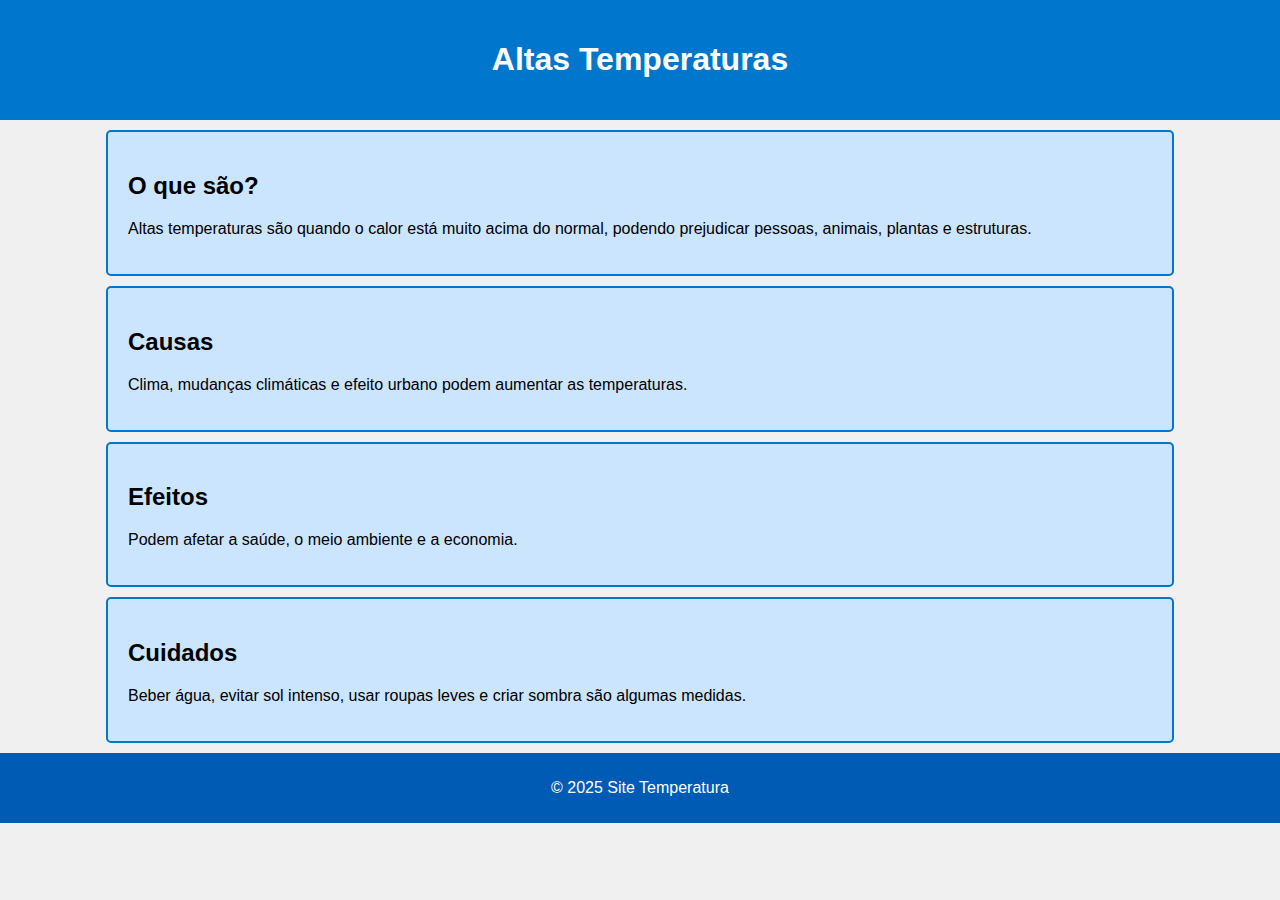
<file: ex01-position/index.html>
<!DOCTYPE html>
<html lang="pt-br">
<head>
  <meta charset="UTF-8">
  <meta name="viewport" content="width=device-width, initial-scale=1.0">
  <title>Altas Temperaturas</title>
  <link rel="stylesheet" href="style.css">
</head>
<body>

  <div class="header">
    <h1>Altas Temperaturas</h1>
    
  </div>

  <div class="caixa">
    <h2>O que são?</h2>
    <p>Altas temperaturas são quando o calor está muito acima do normal, podendo prejudicar pessoas, animais, plantas e estruturas.</p>
  </div>

  <div class="caixa">
    <h2>Causas</h2>
    <p>Clima, mudanças climáticas e efeito urbano podem aumentar as temperaturas.</p>
  </div>

  <div class="caixa">
    <h2>Efeitos</h2>
    <p>Podem afetar a saúde, o meio ambiente e a economia.</p>
  </div>

  <div class="caixa">
    <h2>Cuidados</h2>
    <p>Beber água, evitar sol intenso, usar roupas leves e criar sombra são algumas medidas.</p>
  </div>

  <div class="footer">
    <p>© 2025 Site Temperatura</p>
  </div>

</body>
</html>
</file>
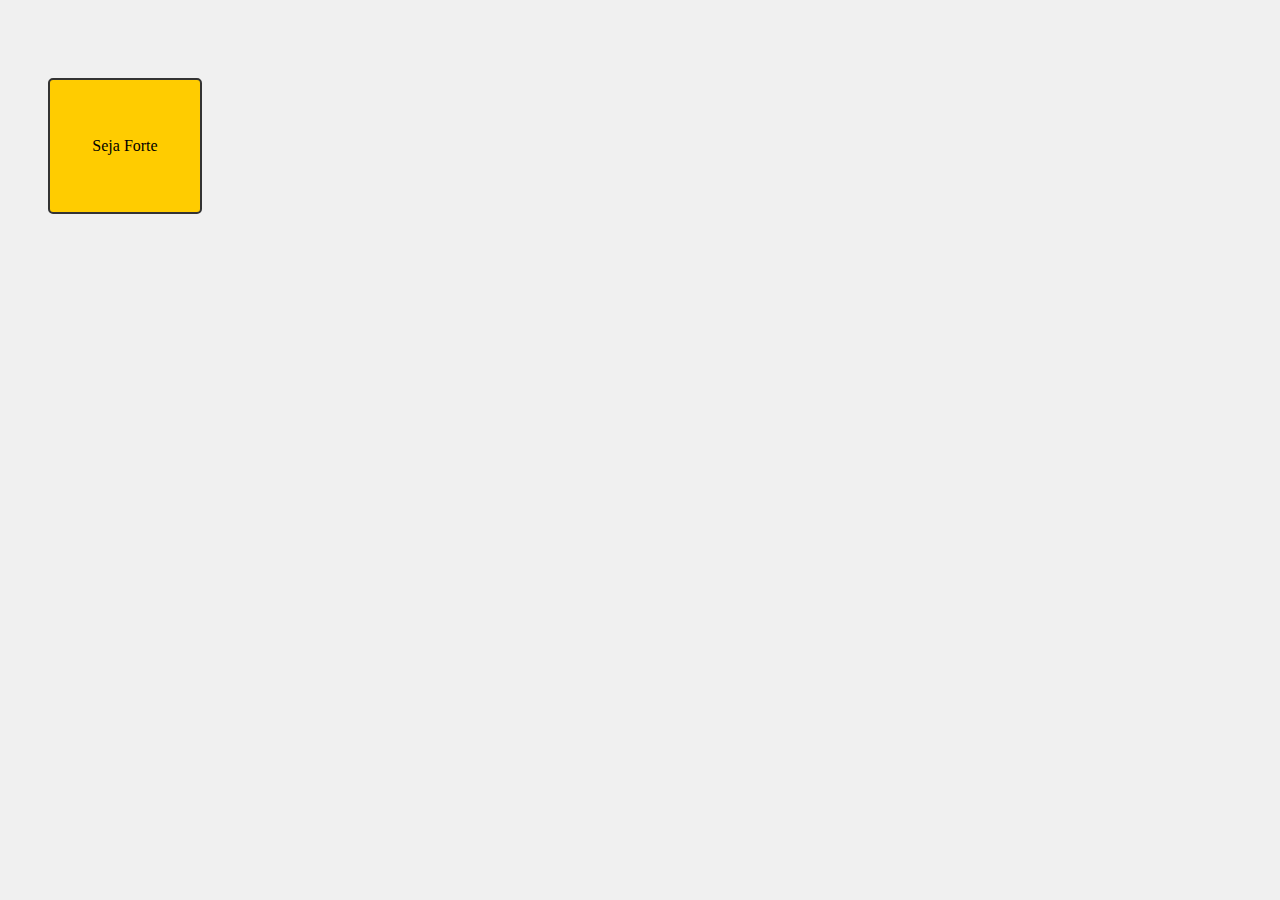
<file: ex02/index.html>
<!DOCTYPE html>
<html lang="en">
<head>
    <meta charset="UTF-8">
    <meta name="viewport" content="width=device-width, initial-scale=1.0">
    <title>Box</title>
    <link rel="stylesheet" href="style.css">
</head>
<body>
    
    <div class="box-relativa">
        <p>Seja Forte</p>
    </div>

</body>
</html>
</file>
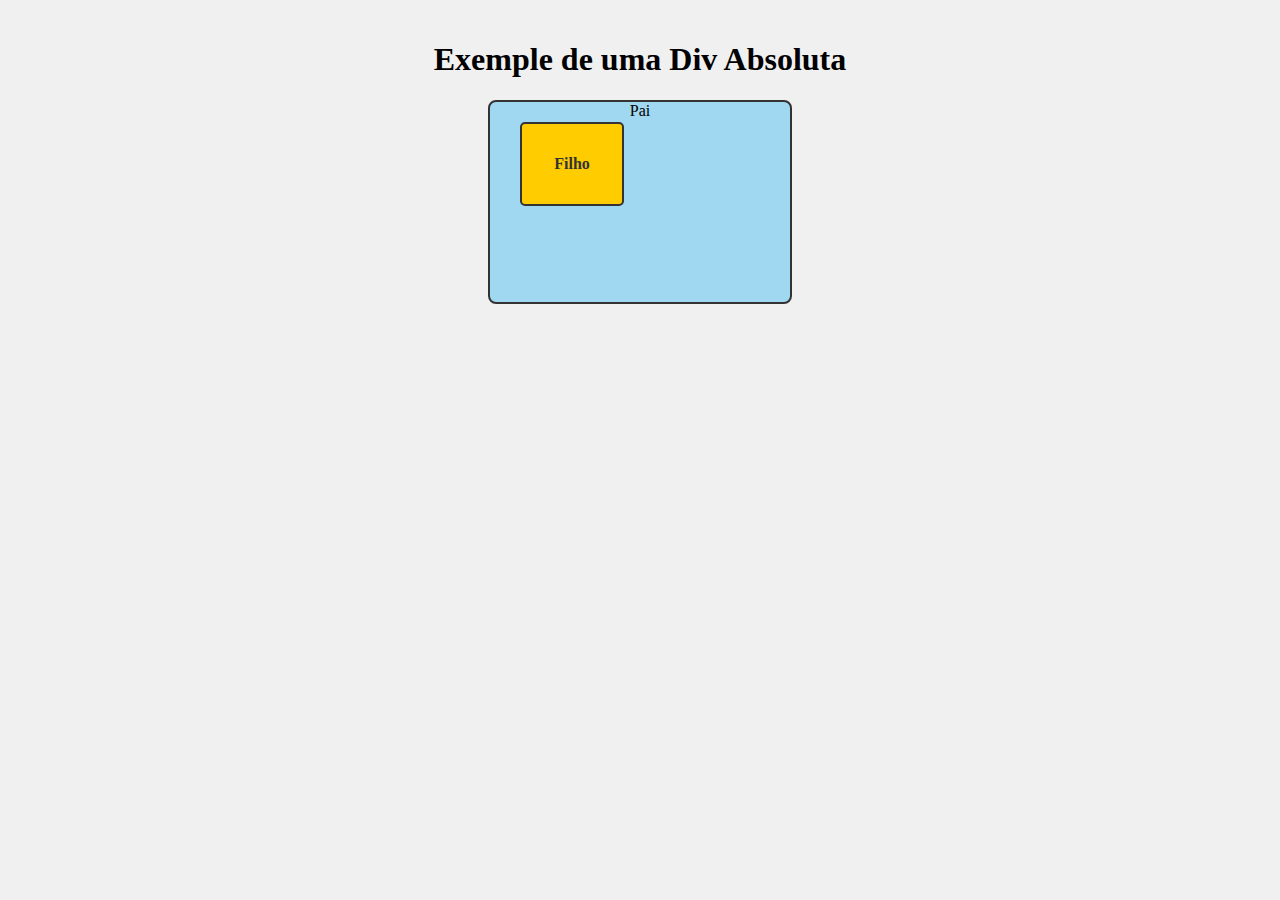
<file: ex03/index.html>
<!DOCTYPE html>
<html lang="en">
<head>
    <meta charset="UTF-8">
    <meta name="viewport" content="width=device-width, initial-scale=1.0">
    <title>Absoluto</title>
    <link rel="stylesheet" href="style.css">

</head>
<body>
    <h1>Exemple de uma Div Absoluta</h1>

    <div class="Pai">Pai
        <div class="Filho">Filho</div>
</div>
    
</body>
</html>
</file>
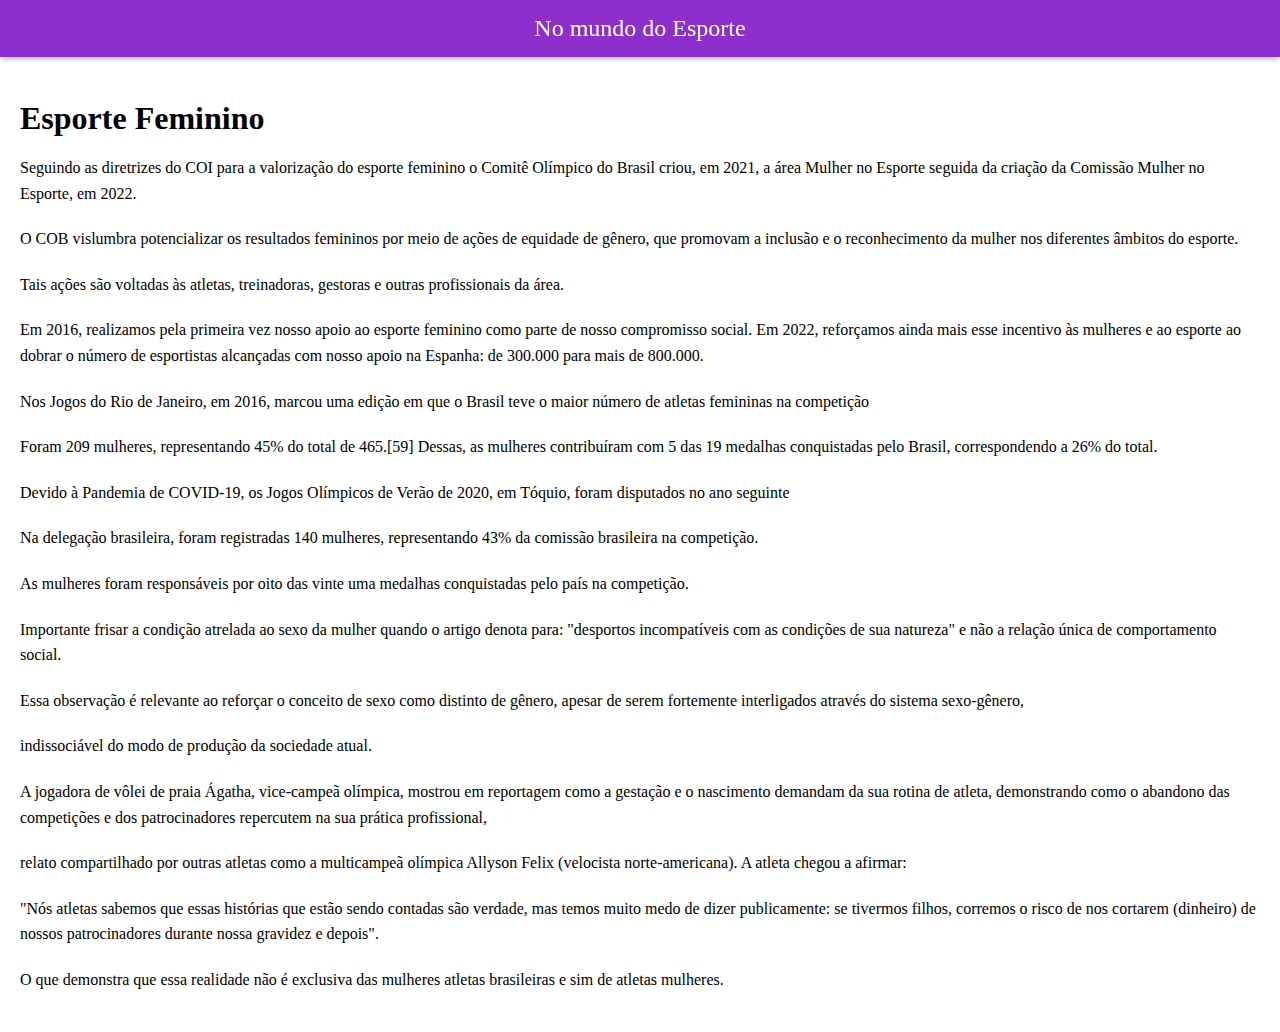
<file: ex04/index.html>
<!DOCTYPE html>
<html lang="en">
<head>
    <meta charset="UTF-8">
    <meta name="viewport" content="width=device-width, initial-scale=1.0">
    <title>Fixed no Cabeçalho</title>
    <link rel="stylesheet" href="style.css">
</head>
<body>
    <header> No mundo do Esporte 

    </header>

 <main>
   <h1>Esporte Feminino</h1><br>

    <p>Seguindo as diretrizes do COI para a valorização do esporte feminino o Comitê Olímpico do Brasil criou, em 2021, a área Mulher no Esporte seguida da criação da Comissão Mulher no Esporte, em 2022.</p>
    <p>O COB vislumbra potencializar os resultados femininos por meio de ações de equidade de gênero, que promovam a inclusão
    e o reconhecimento da mulher nos diferentes âmbitos do esporte.</p>
    <p>Tais ações são voltadas às atletas, treinadoras, gestoras e outras profissionais da área.</p>
    <p>Em 2016, realizamos pela primeira vez nosso apoio ao esporte 
    feminino como parte de nosso compromisso social. Em 2022, reforçamos ainda mais esse incentivo às mulheres e ao esporte ao dobrar o número de esportistas alcançadas com nosso apoio na Espanha: de 300.000 para mais de 800.000.</p>
    <p>Nos Jogos do Rio de Janeiro, em 2016, marcou uma edição em que o Brasil teve o maior número de atletas femininas na competição</p>
    <p>Foram 209 mulheres, representando 45% do total de 465.[59] Dessas, as mulheres contribuíram com 5 das 19 medalhas conquistadas pelo Brasil, correspondendo a 26% do total.</p>
    <p>Devido à Pandemia de COVID-19, os Jogos Olímpicos de Verão de 2020, em Tóquio, foram disputados no ano seguinte</p>
    <p>Na delegação brasileira, foram registradas 140 mulheres, representando 43% da comissão brasileira na competição.</p>
    <p>As mulheres foram responsáveis por oito das vinte uma medalhas conquistadas pelo país na competição.</p>
    <p>Importante frisar a condição atrelada ao sexo da mulher quando o artigo denota para: "desportos incompatíveis com as condições de sua natureza" e não a relação única de comportamento social.</p>
    <p>Essa observação é relevante ao reforçar o conceito de sexo como distinto de gênero, apesar de serem fortemente interligados através do sistema sexo-gênero,</p>
    <p>indissociável do modo de produção da sociedade atual.</p>
    <p> A jogadora de vôlei de praia Ágatha, vice-campeã olímpica, mostrou em reportagem como a gestação e o nascimento demandam da sua rotina de atleta, demonstrando como o abandono das competições e dos patrocinadores repercutem na sua prática profissional,</p>
    <p>relato compartilhado por outras atletas como a multicampeã olímpica Allyson Felix (velocista norte-americana). A atleta chegou a afirmar:</p>
    <p>"Nós atletas sabemos que essas histórias que estão sendo contadas são verdade, mas temos muito medo de dizer publicamente: se tivermos filhos, corremos o risco de nos cortarem (dinheiro) de nossos patrocinadores durante nossa gravidez e depois".</p>
    <p>O que demonstra que essa realidade não é exclusiva das mulheres atletas brasileiras e sim de atletas mulheres.</p>


 </main>


</body>
</html>
</file>
<file: ex01-position/style.css>
body{
  font-family: Arial, sans-serif;
  background-color: #f0f0f0;
  margin: 0;
  padding: 0;
}

.header{
  background-color: #0077cc;
  color: white;
  text-align: center;
  padding: 20px;
  position: static;
}

.caixa{
  position: static;
  padding: 20px;
  margin: 10px auto;
  border: 2px solid #0077cc;
  width: 80%;
  background-color: #cce5ff;
  border-radius: 5px;
}

.footer{
  background-color: #005bb5;
  color: white;
  text-align: center;
  padding: 10px;
  position: static;
}
</file>
<file: ex02/style.css>
body{
    font-family: arial sans-serif;
    background-color: #f0f0f0;
    padding: 20px;
}

.box-relativa{
    position: relative;
    left: 20px;
    top:50px;
    width: 150px;
    background-color: #ffcc00;
    text-align: center;
    line-height: 100px;
    border: 2px solid #333;
    border-radius: 5px;
}
</file>
<file: ex03/style.css>
body{
    font-family: Arial sans-serif;
    background-color: #f0f0f0;
    margin: 0;
    padding: 20px;
    text-align: center;
}

.h1{
    color: #333;
    margin-bottom: 40px;

}

.Pai{
    position: relative;
    width: 300px;
    height: 200px;
    background-color: #a0d8f1;
    margin: 0 auto;
    border: 2px solid #333;
    border-radius: 8px;

}

.Filho{
    position: absolute;
    top: 20px;
    left: 30px;
    width: 100px;
    height: 80px;
    background-color: #ffcc00;
    text-align: center;
    line-height: 80px;
    border: 2px solid #333;
    border-radius: 5px;
    font-weight: bold;
    color: #333;
}
</file>
<file: ex04/style.css>
*{
    margin: 0;
    padding: 0;
    box-sizing: border-box;
}

header{
    position: fixed;
    top: 0;
    left: 0;
    width: 100%;
    background-color: #8d2ecd;
    color: rgb(252, 255, 255);
    padding: 15px 20px;
    text-align: center;
    font-size: 1.5rem;
    z-index: 1000;
    box-shadow: 0 2px 5px rgba(0, 0, 0, 0.3);
}

main{
    margin-top: 80px;
    padding: 20px;
}

p{
    margin-bottom: 20px;
    line-height: 1.6;
}
</file>
